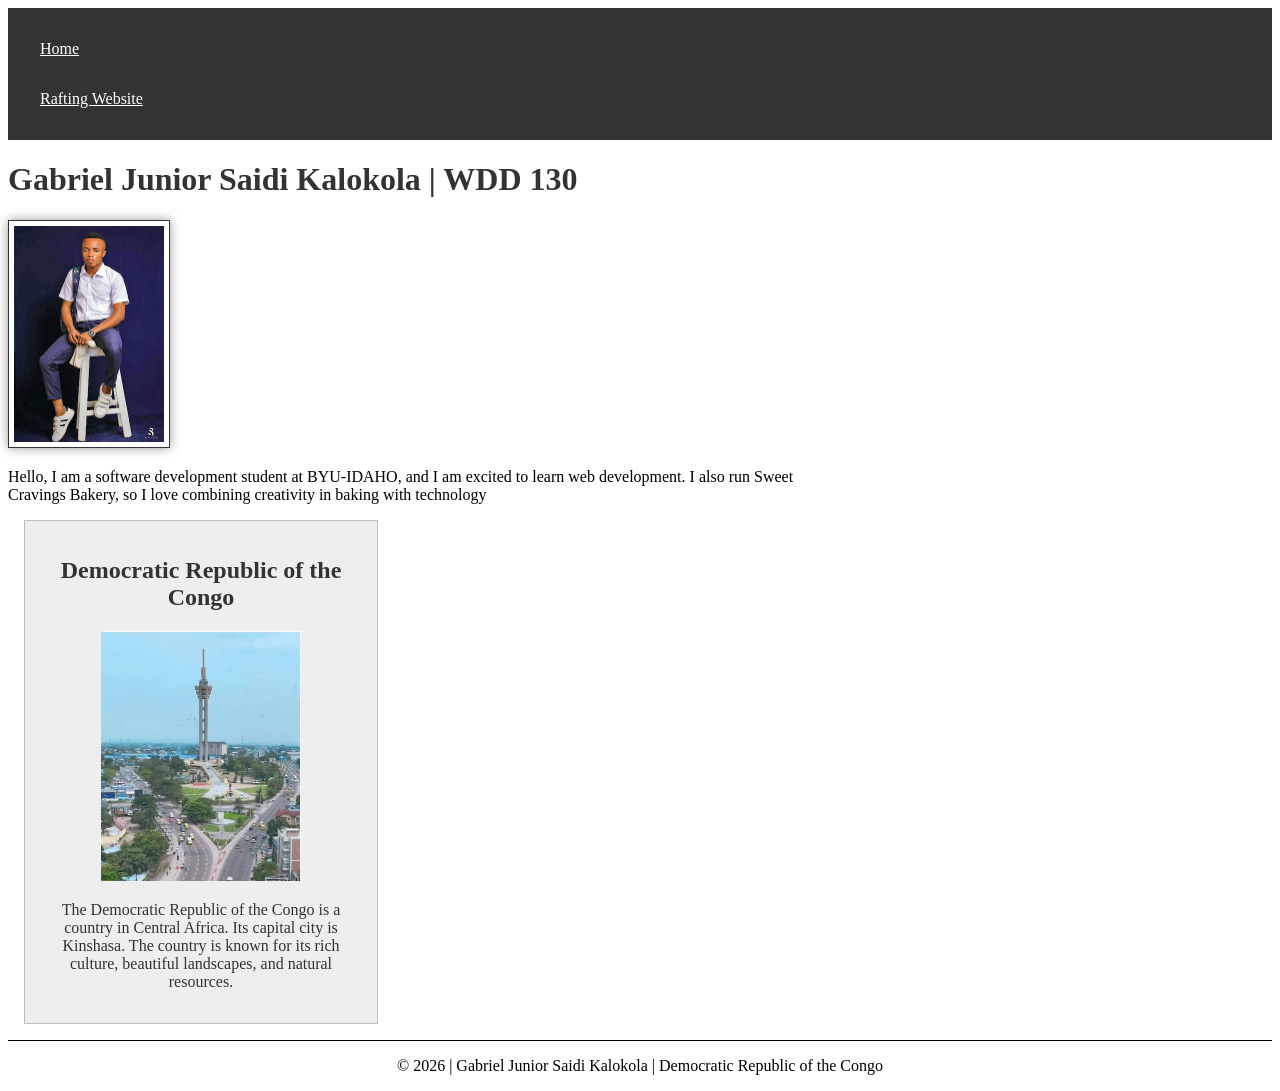
<file: index.html>
<!DOCTYPE html>
<html lang="en">

<head>
    <meta charset="UTF-8">
    <meta name="viewport" content="width=device-width, initial-scale=1.0">
    <title>Gabriel Junior Saidi Kalokola | WDD 130</title>

    <meta name="description"
      content="Gabriel Junior Saidi Kalokola's WDD 130 home page for learning web development.">
    <meta name="author" content="Gabriel Junior Saidi Kalokola">
    <link rel="stylesheet" href="styles/styles.css">
</head>

<body>
    <header>
        <nav>
            <a href="#">Home</a>
            <a href="wwr/">Rafting Website</a>
        </nav>
    </header>

    <main>
        <h1>Gabriel Junior Saidi Kalokola | WDD 130</h1>
        <img src="images/profile.jpg" alt="Hello, my name is Gabriel Junior Saidi Kalokola"
          width="200">
        <p>Hello, I am a software development student at BYU-IDAHO, and I am excited to learn web
            development. I
            also run Sweet Cravings Bakery, so I love combining creativity in baking with
            technology</p>
        <ul></ul>
    </main>

    <aside>
        <h2>Democratic Republic of the Congo</h2>
        <img src="images/kinshasa.jpg" alt="Kinshasa, Democratic Republic of the Congo">
        <p>The Democratic Republic of the Congo is a country in Central Africa. Its capital city is
            Kinshasa. The country is known for its rich culture, beautiful landscapes, and natural
            resources.</p>
    </aside>

    <footer>
        <p>&copy; 2026 | Gabriel Junior Saidi Kalokola | Democratic Republic of the Congo</p>
    </footer>
</body>

</html>
<!-- W01 Git practice -->
</file>
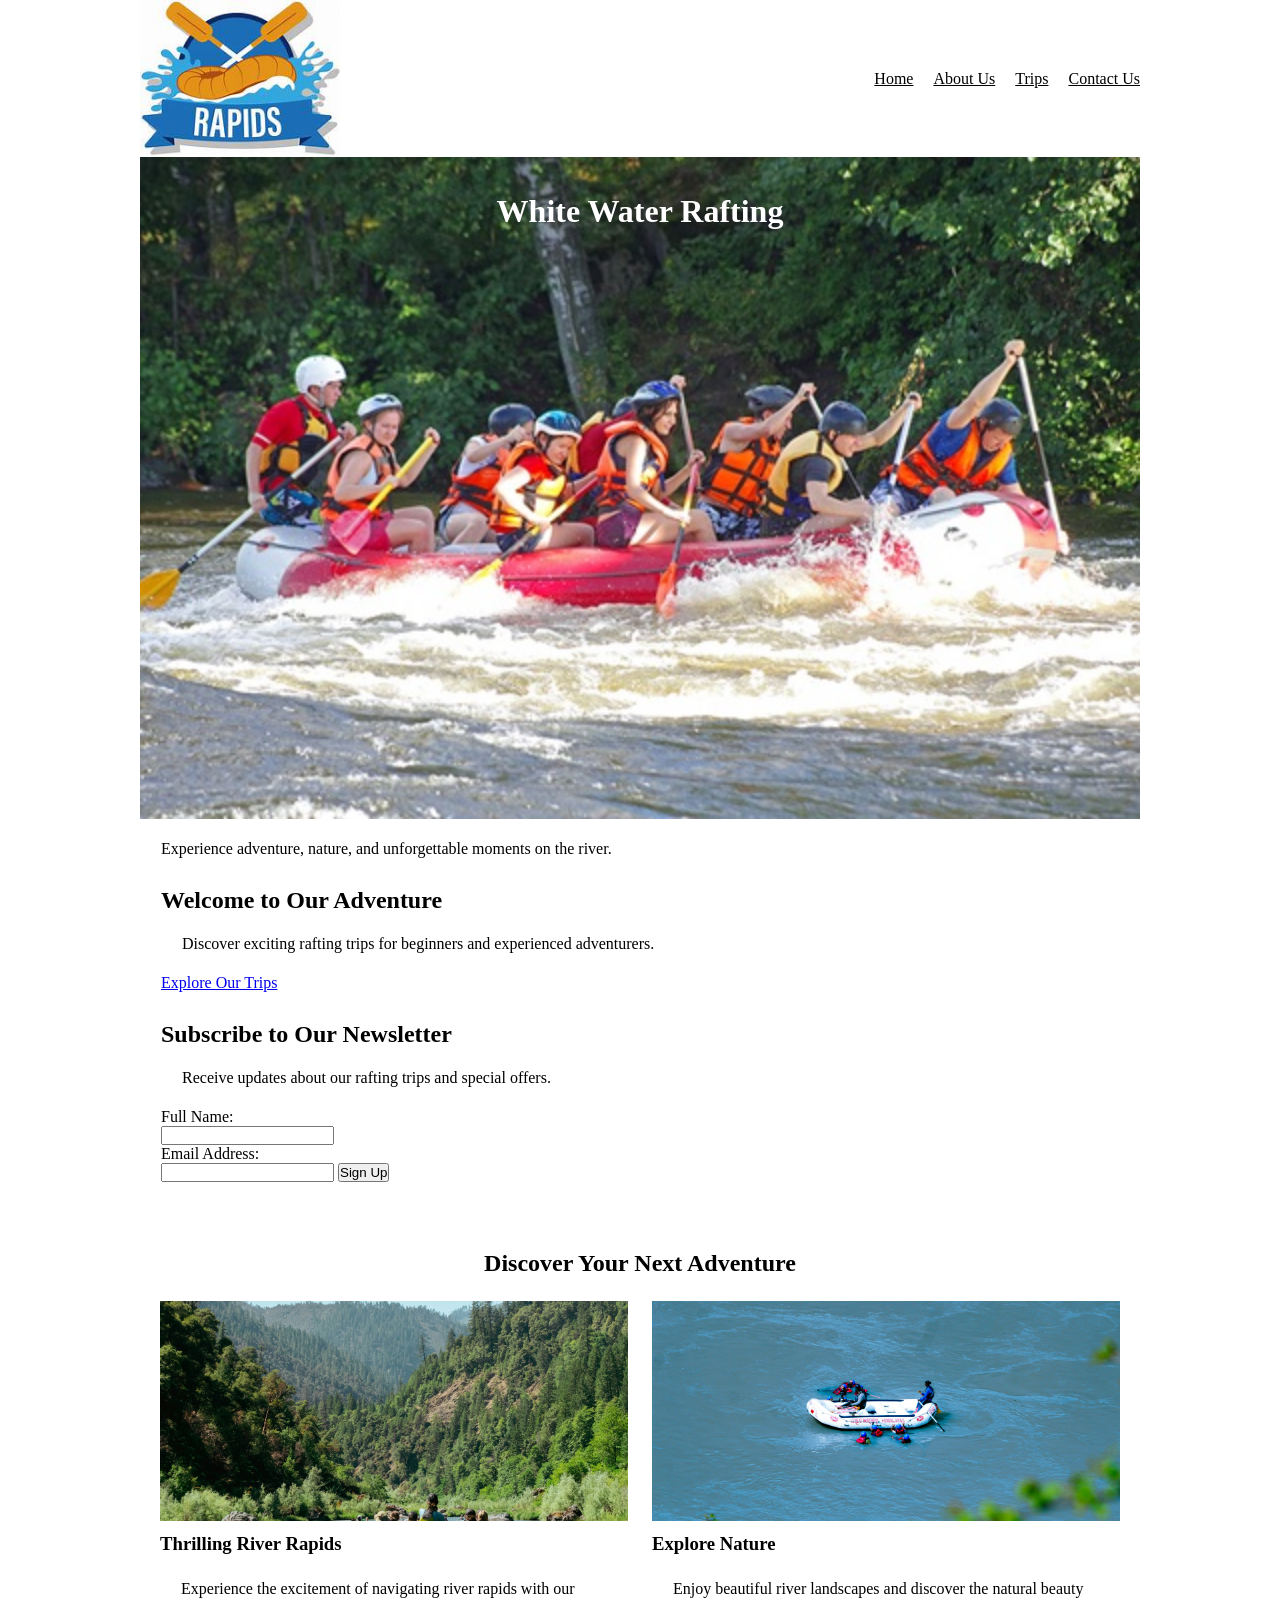
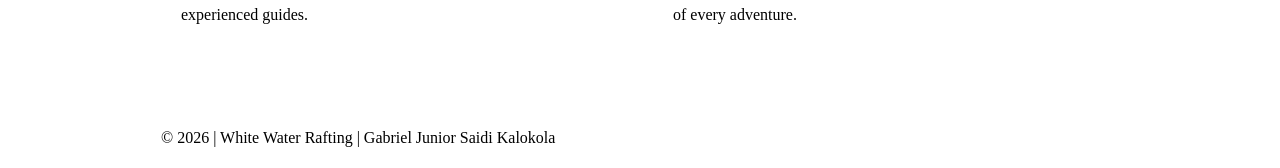
<file: wwr/index.html>
<!DOCTYPE html>
<html lang="en">

<head>
    <meta charset="UTF-8">
    <meta name="viewport" content="width=device-width, initial-scale=1.0">
    <title>White Water Rafting</title>
    <link rel="stylesheet" href="styles/rafting.css">
</head>

<body>

    <header>
        <img src="images/logo.png" alt="White Water Rafting Logo">
        <nav>
            <a href="index.html">Home</a>
            <a href="about.html">About Us</a>
            <a href="trips.html">Trips</a>
            <a href="contact.html">Contact Us</a>
        </nav>
    </header>
    <main>
        <div class="hero">
            <img src="images/hero.jpg" alt="People enjoying white water rafting">
            <h1>White Water Rafting</h1>
            <p>Experience adventure, nature, and unforgettable moments on the river.</p>
        </div>

        <section>
            <h2>Welcome to Our Adventure</h2>
            <p>Discover exciting rafting trips for beginners and experienced adventurers.</p>
            <a href="trips.html" class="cta-button">Explore Our Trips</a>
        </section>
        <section class="newsletter">
            <h2>Subscribe to Our Newsletter</h2>
            <p>Receive updates about our rafting trips and special offers.</p>

            <form>
                <label for="name">Full Name:</label>
                <input type="text" id="name" name="name" required>

                <label for="email">Email Address:</label>
                <input type="email" id="email" name="email" required>

                <button type="submit">Sign Up</button>
            </form>
        </section>
        <section class="home-grid">
            <h2>Discover Your Next Adventure</h2>

            <div class="home-card">
                <img src="images/trip_rapids.jpg"
                  alt="Adventurers navigating exciting river rapids">
                <div>
                    <h3>Thrilling River Rapids</h3>
                    <p>Experience the excitement of navigating river rapids with our experienced
                        guides.</p>
                </div>
            </div>

            <div class="home-card">
                <img src="images/trip_scenic_river.jpg"
                  alt="Scenic river surrounded by beautiful nature">
                <div>
                    <h3>Explore Nature</h3>
                    <p>Enjoy beautiful river landscapes and discover the natural beauty of every
                        adventure.
                    </p>
                </div>
            </div>
        </section>


    </main>
    <footer>
        <p>© 2026 | White Water Rafting | Gabriel Junior Saidi Kalokola</p>
    </footer>

</body>

</html>
</file>
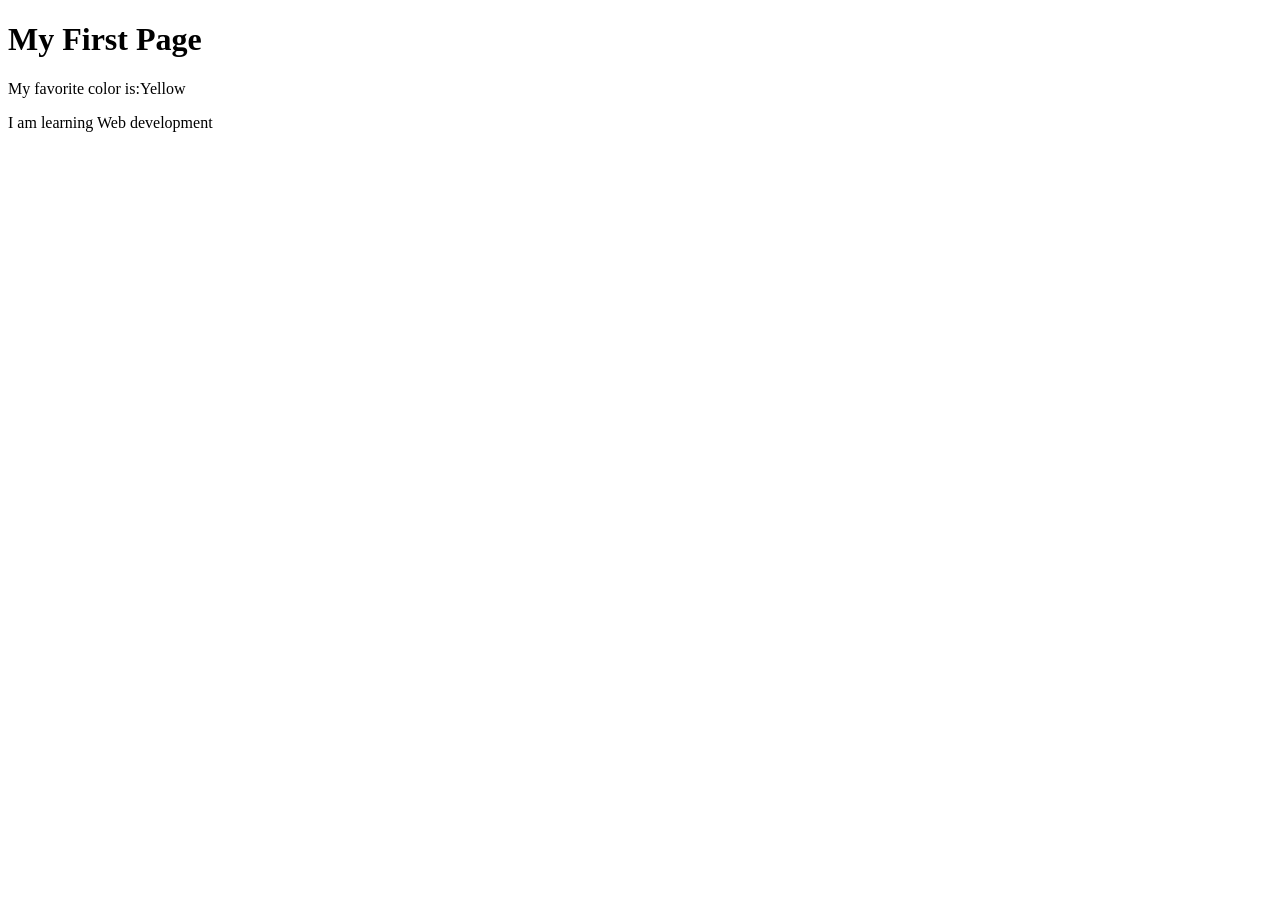
<file: week01/first-page.html>
<!DOCTYPE html>
<html lang="en">

<head>
    <meta charset="UTF-8">
    <meta name="viewport" content="width=device-width, initial-scale=1.0">
    <title>My First Page</title>
</head>

<p>
<h1>My First Page</h1>
<p>My favorite color is:Yellow </p>
</p>I am learning Web development </p>
</body>

</html>
</file>
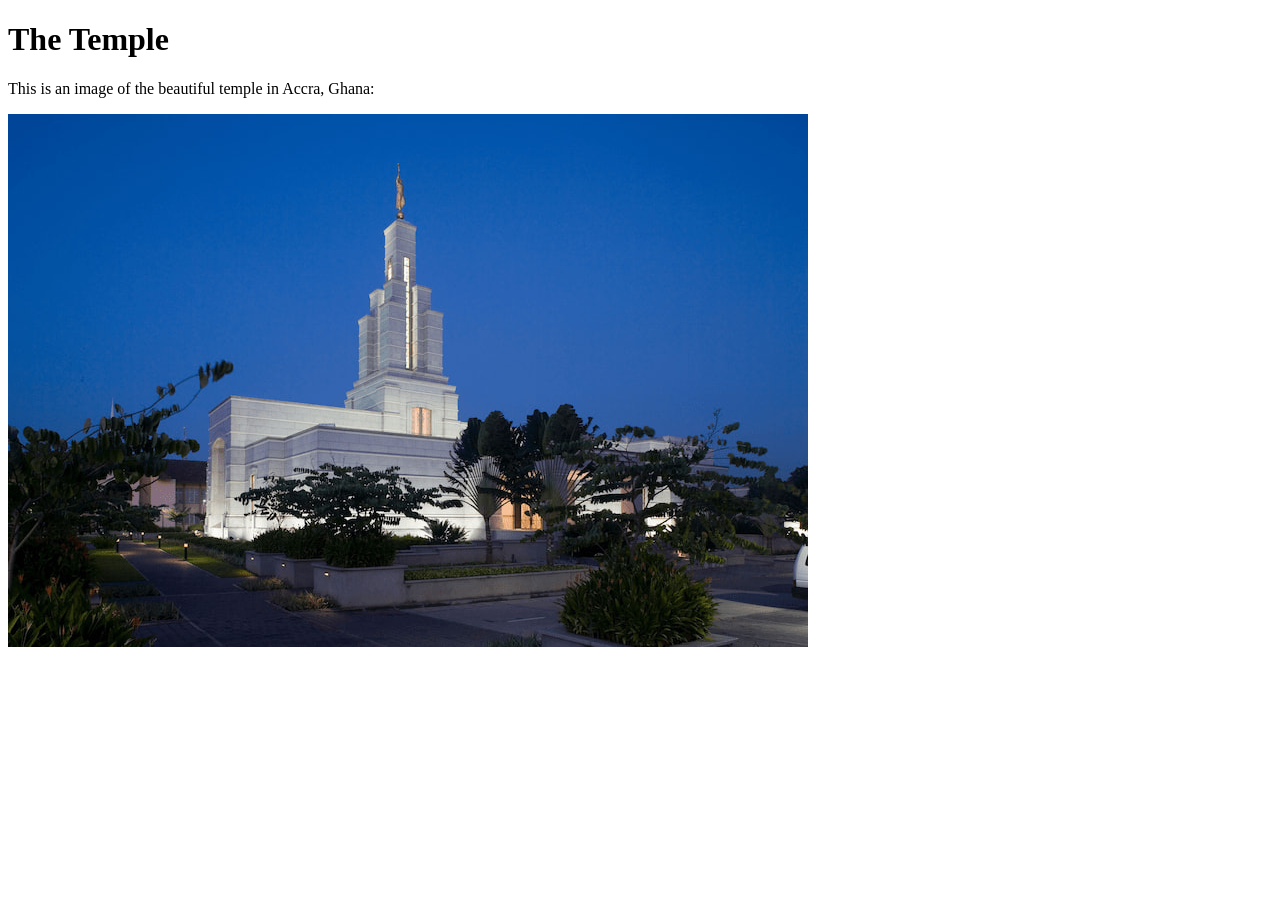
<file: week01/images-solution.html>
<!DOCTYPE html>
<html lang="en">
<head>
    <meta charset="UTF-8">
    <meta name="viewport" content="width=device-width, initial-scale=1.0">
    <title>Temple Image</title>
</head>
<body>
    <h1>The Temple</h1>
    <p>This is an image of the beautiful temple in Accra, Ghana:</p>
    <img src="images/temple-small.jpg" alt="The Accra Ghana Temple">
    
</body>
</html>
</file>
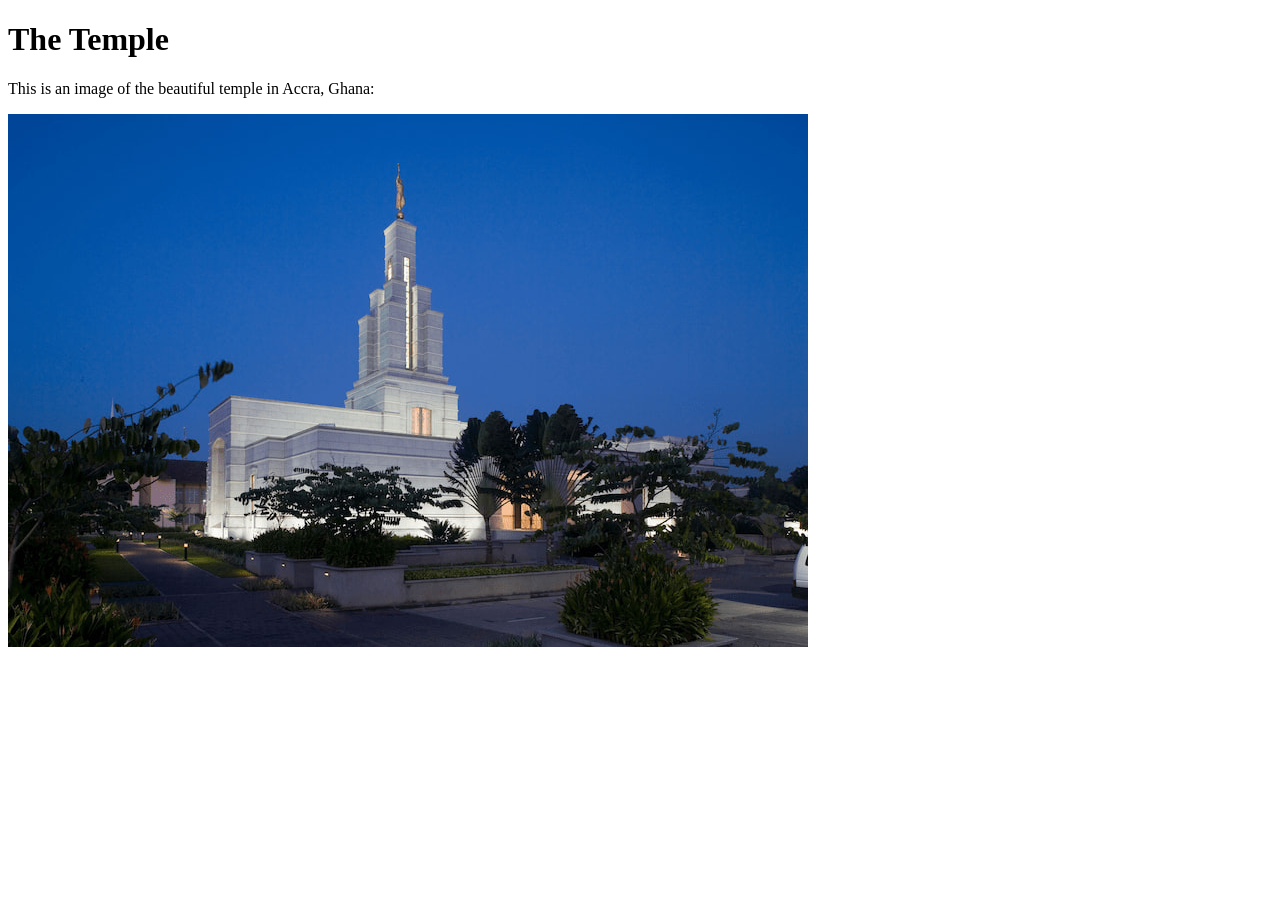
<file: week01/images.html>
<!DOCTYPE html>
<html lang="en">

<head>
    <meta charset="UTF-8">
    <meta name="viewport" content="width=device-width, initial-scale=1.0">
    <title>Temple Image</title>
</head>

<body>
    <h1>The Temple</h1>
    <p>This is an image of the beautiful temple in Accra, Ghana:</p>
    <img src="images/temple-small.jpg" alt="The Accra Ghana Temple">

</body>

</html>
</file>
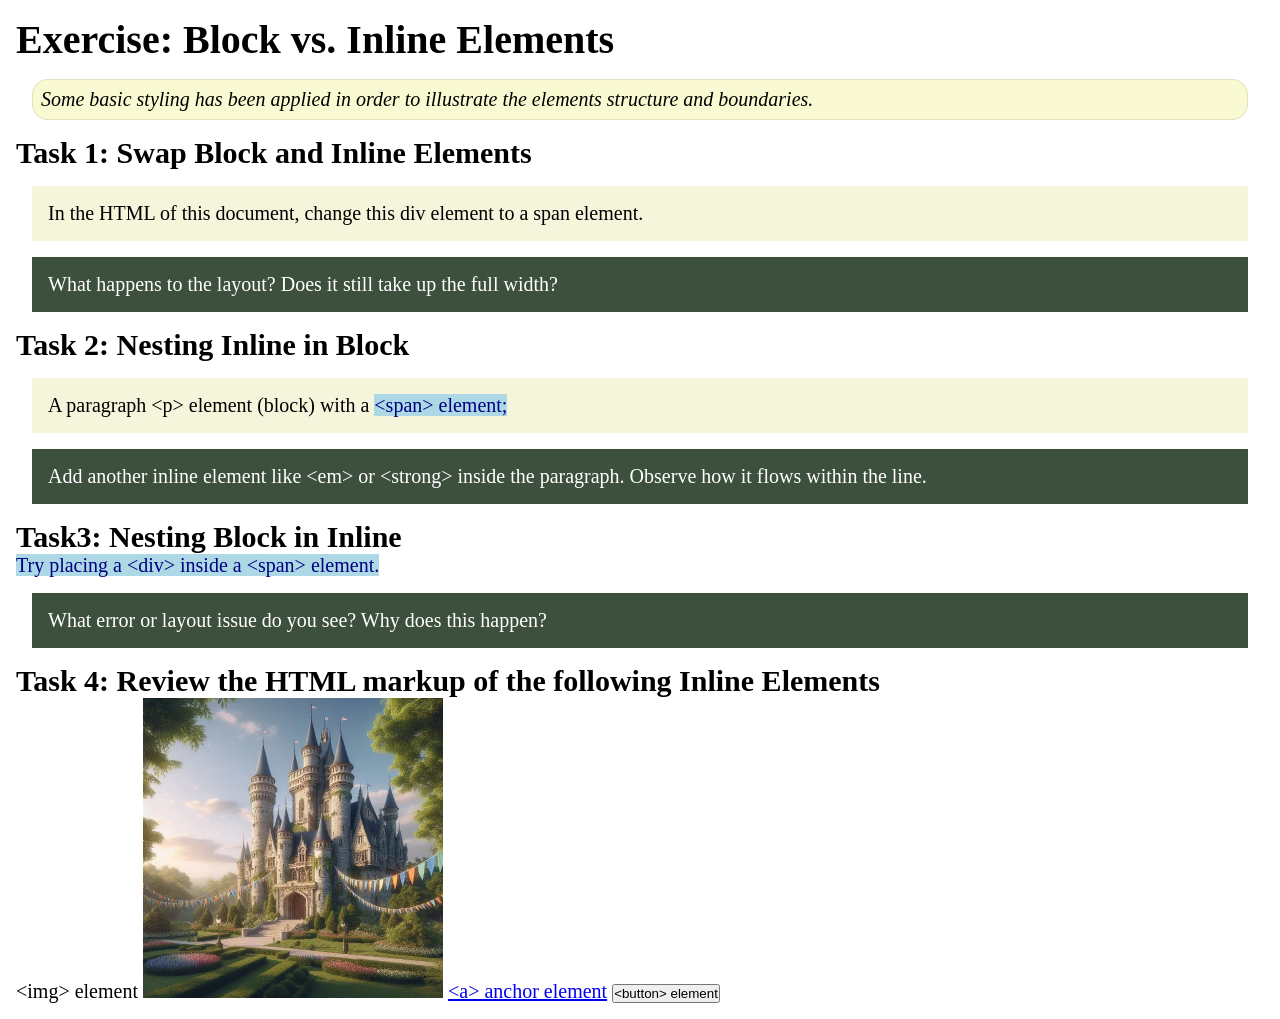
<file: week02/block-vs-inline.html>
<!DOCTYPE html>
<html lang="en">

<head>
    <meta charset="UTF-8">
    <meta name="viewport" content="width=device-width, initial-scale=1.0">
    <title>Exercise: Block vs. Inline Elements</title>
    <link rel="stylesheet" href="styles/block-vs-inline.css">
</head>

<body>
    <main>
        <h1>Exercise: Block vs. Inline Elements</h1>
        <p class="note">Some basic styling has been applied in order to illustrate the elements structure and
            boundaries.</p>

        <h2>Task 1: Swap Block and Inline Elements</h2>
        <div>In the HTML of this document, change this div element to a span element.</div>

        <p class="question">What happens to the layout? Does it still take up the full width?</p>

        <h2>Task 2: Nesting Inline in Block</h2>
        <p>A paragraph &lt;p&gt; element (block) with a <span>&lt;span&gt; element;</span></p>
        <p class="question">Add another inline element like &lt;em&gt; or &lt;strong&gt; inside the paragraph. Observe
            how it flows within the line.</p>

        <h2>Task3: Nesting Block in Inline</h2>
        <span>Try placing a &lt;div&gt; inside a &lt;span&gt; element.</span>
            <p class="question">What error or layout issue do you see? Why does this happen?</p>


            <h2>Task 4: Review the HTML markup of the following Inline Elements</h2>
        &lt;img&gt; element
        <img src="images/castle.webp" alt="placeholder image (images are inline)" width="300" height="300">
        <a href="https://churchofjesuschrist.org">&lt;a&gt; anchor element</a>
        <button type="button">&lt;button&gt; element</button>
    </main>
</body>

</html>
</file>
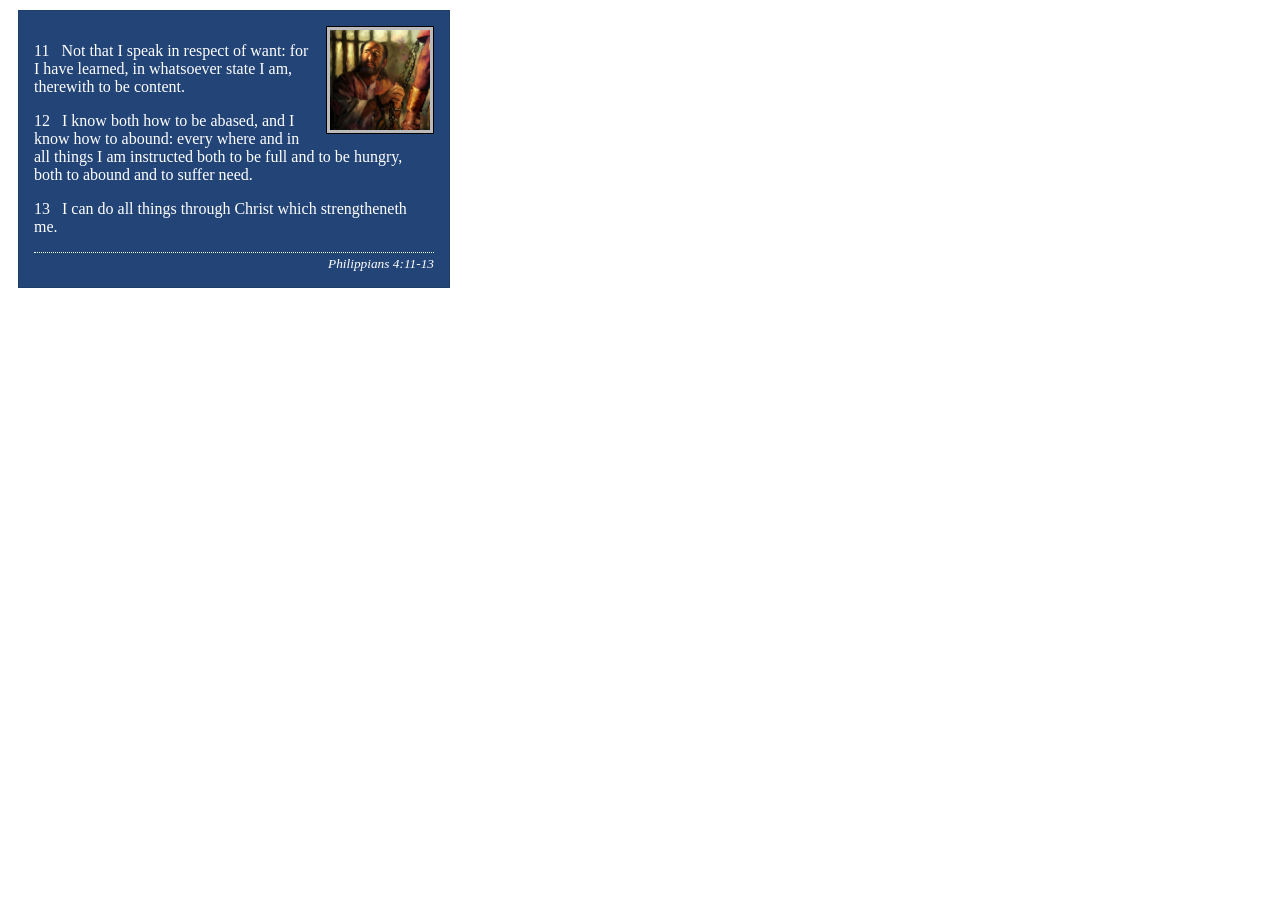
<file: week02/box-model-solution.html>
<!DOCTYPE html>
<html lang="en">
<head>
    <meta charset="UTF-8">
    <meta name="viewport" content="width=device-width, initial-scale=1.0">
    <title>Box Model Activity</title>
    <link rel="stylesheet" href="styles/box-model-solution.css">
</head>
<body>
    <main>
        <div class="callout">
            <img src="images/apostle-paul-imprisoned.webp" alt="Paul the Apostle - Imprisoned in Rome" width="200" height="200">
            <blockquote>
                <p>11 &nbsp; Not that I speak in respect of want: for I have learned, in whatsoever state I am, therewith to be content.</p>
                <p>12 &nbsp; I know both how to be abased, and I know how to abound: every where and in all things I am instructed both to be full and to be hungry, both to abound and to suffer need.</p>
                <p>13 &nbsp; I can do all things through Christ which strengtheneth me.</p>
            </blockquote>
            <cite>Philippians 4:11-13</cite>
        </div>
    </main>
</body>
</html>
</file>
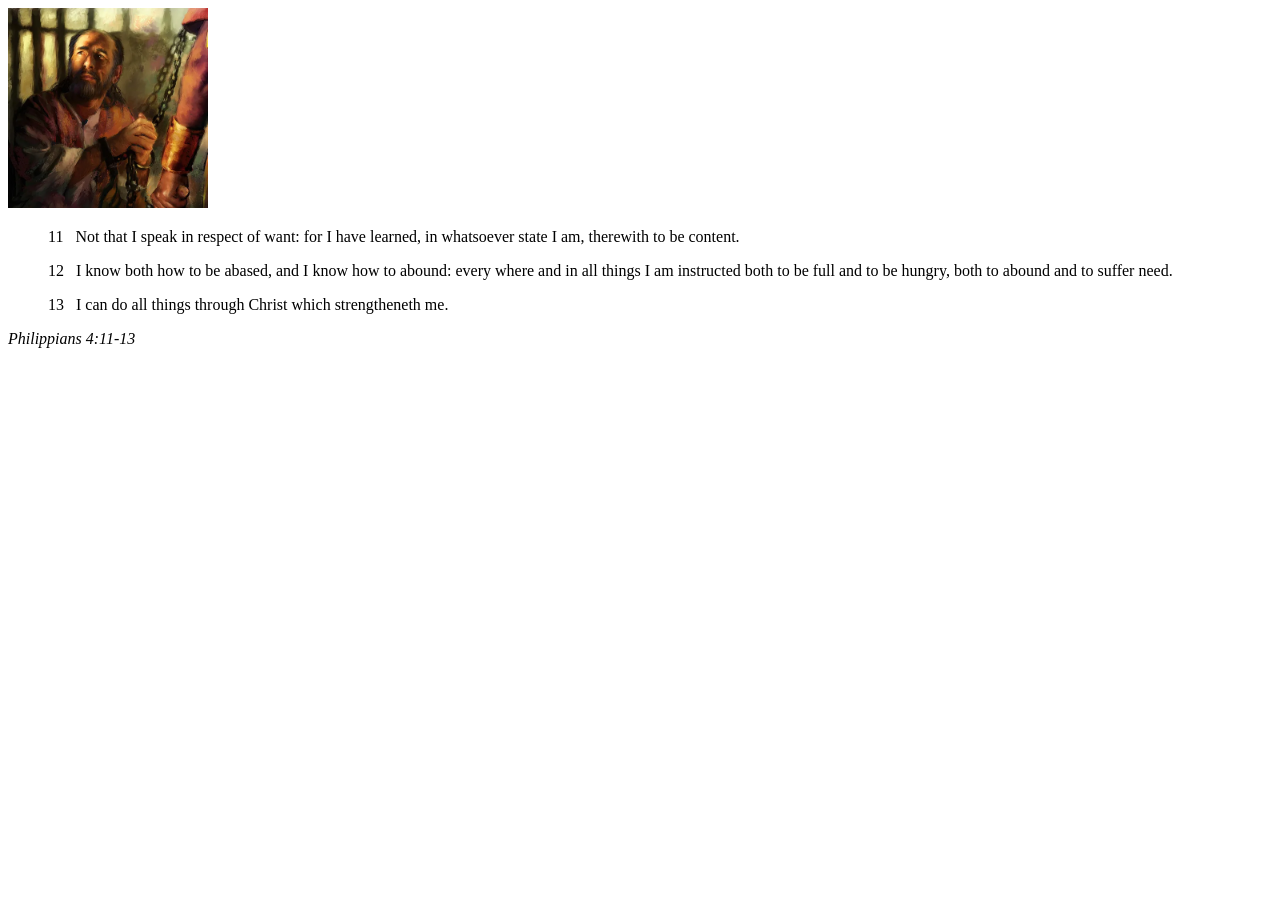
<file: week02/box-model.html>
<!DOCTYPE html>
<html lang="en">
<head>
    <meta charset="UTF-8">
    <meta name="viewport" content="width=device-width, initial-scale=1.0">
    <title>Box Model Activity</title>
</head>
<body>
    <main>
        <div class="callout">
            <img src="images/apostle-paul-imprisoned.webp" alt="Paul the Apostle - Imprisoned in Rome" width="200" height="200">
            <blockquote>
                <p>11 &nbsp; Not that I speak in respect of want: for I have learned, in whatsoever state I am, therewith to be content.</p>
                <p>12 &nbsp; I know both how to be abased, and I know how to abound: every where and in all things I am instructed both to be full and to be hungry, both to abound and to suffer need.</p>
                <p>13 &nbsp; I can do all things through Christ which strengtheneth me.</p>
            </blockquote>
            <cite>Philippians 4:11-13</cite>
        </div>
    </main>
</body>
</html>
</file>
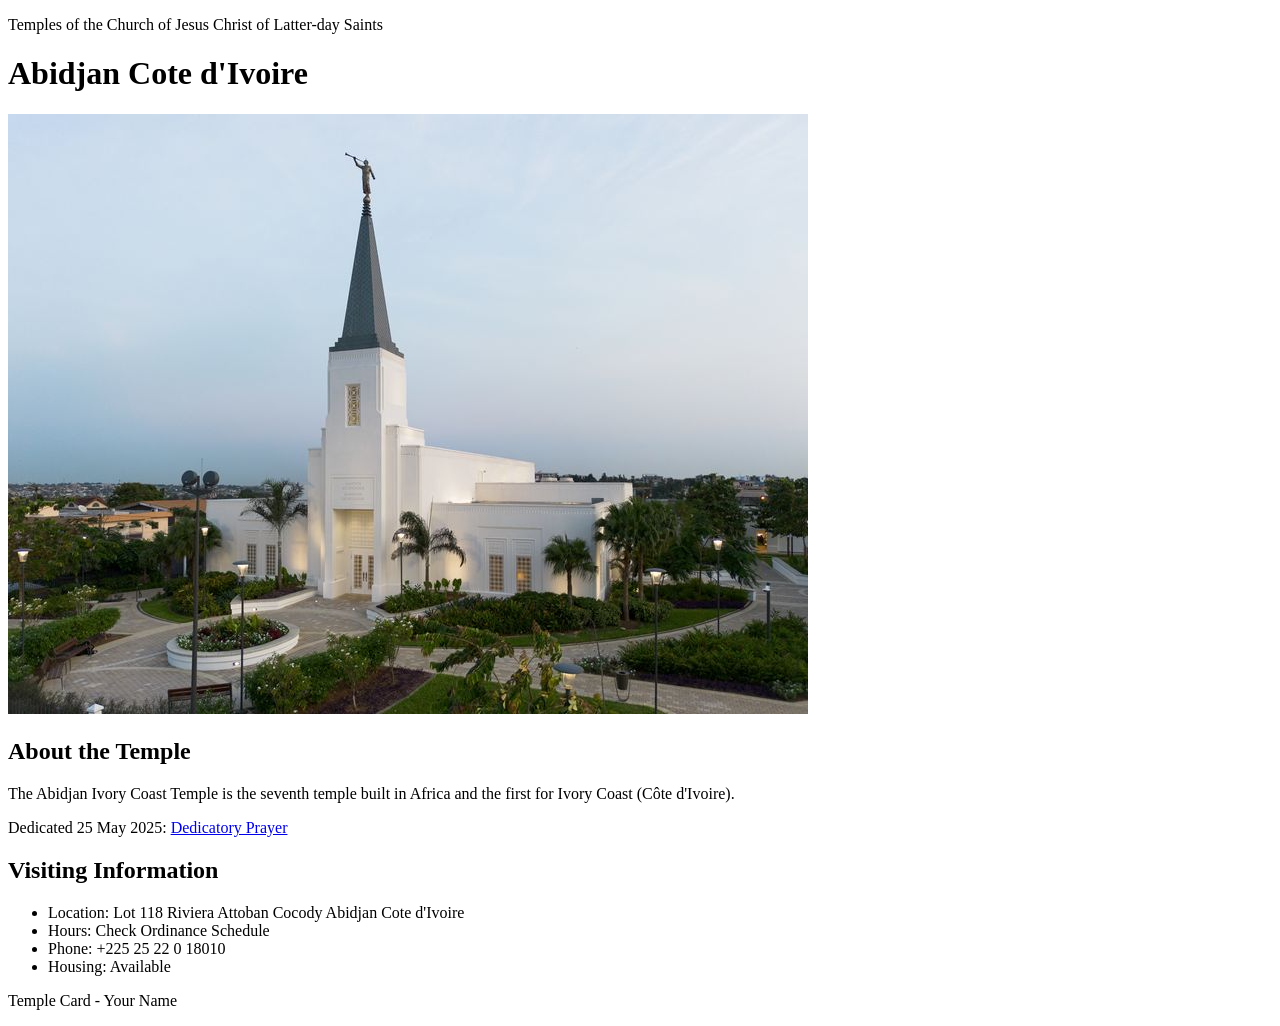
<file: week02/temple.html>
<!DOCTYPE html>
<html lang="en">

<head>
    <meta charset="UTF-8">
    <meta name="viewport" content="width=device-width, initial-scale=1.0">
    <title>Temple Card - Abidjan Cote d'Ivoire</title>
</head>

<body>
    <header>
        <p>Temples of the Church of Jesus Christ of Latter-day Saints</p>
    </header>
    <main>
        <h1>Abidjan Cote d'Ivoire</h1>
        <picture>
            <img src="images/abidjan-ivory-coast.jpeg" alt="Abidjan Cote d'Ivoire Temple">
        </picture>
        <section>
            <h2>About the Temple</h2>
            <p>The Abidjan Ivory Coast Temple is the seventh temple built in Africa and the first for Ivory Coast (Côte
                d'Ivoire).</p>
            <p>Dedicated 25 May 2025: <a
                    href="https://www.churchofjesuschrist.org/temples/dedicatory-prayer/abidjan-ivory-coast-temple/2025-05-25?lang=eng"
                    target="_blank" rel="noopener noreferrer">Dedicatory Prayer</a></p>
        </section>
        <section>
            <h2>Visiting Information</h2>
            <ul>
                <li>Location: Lot 118 Riviera Attoban Cocody Abidjan Cote d'Ivoire</li>
                <li>Hours: Check Ordinance Schedule</li>
                <li>Phone: +225 25 22 0 18010</li>
                <li>Housing: Available</li>
            </ul>
        </section>
    </main>
    <footer>
        <p>Temple Card - Your Name</p>
    </footer>
</body>

</html>
</file>
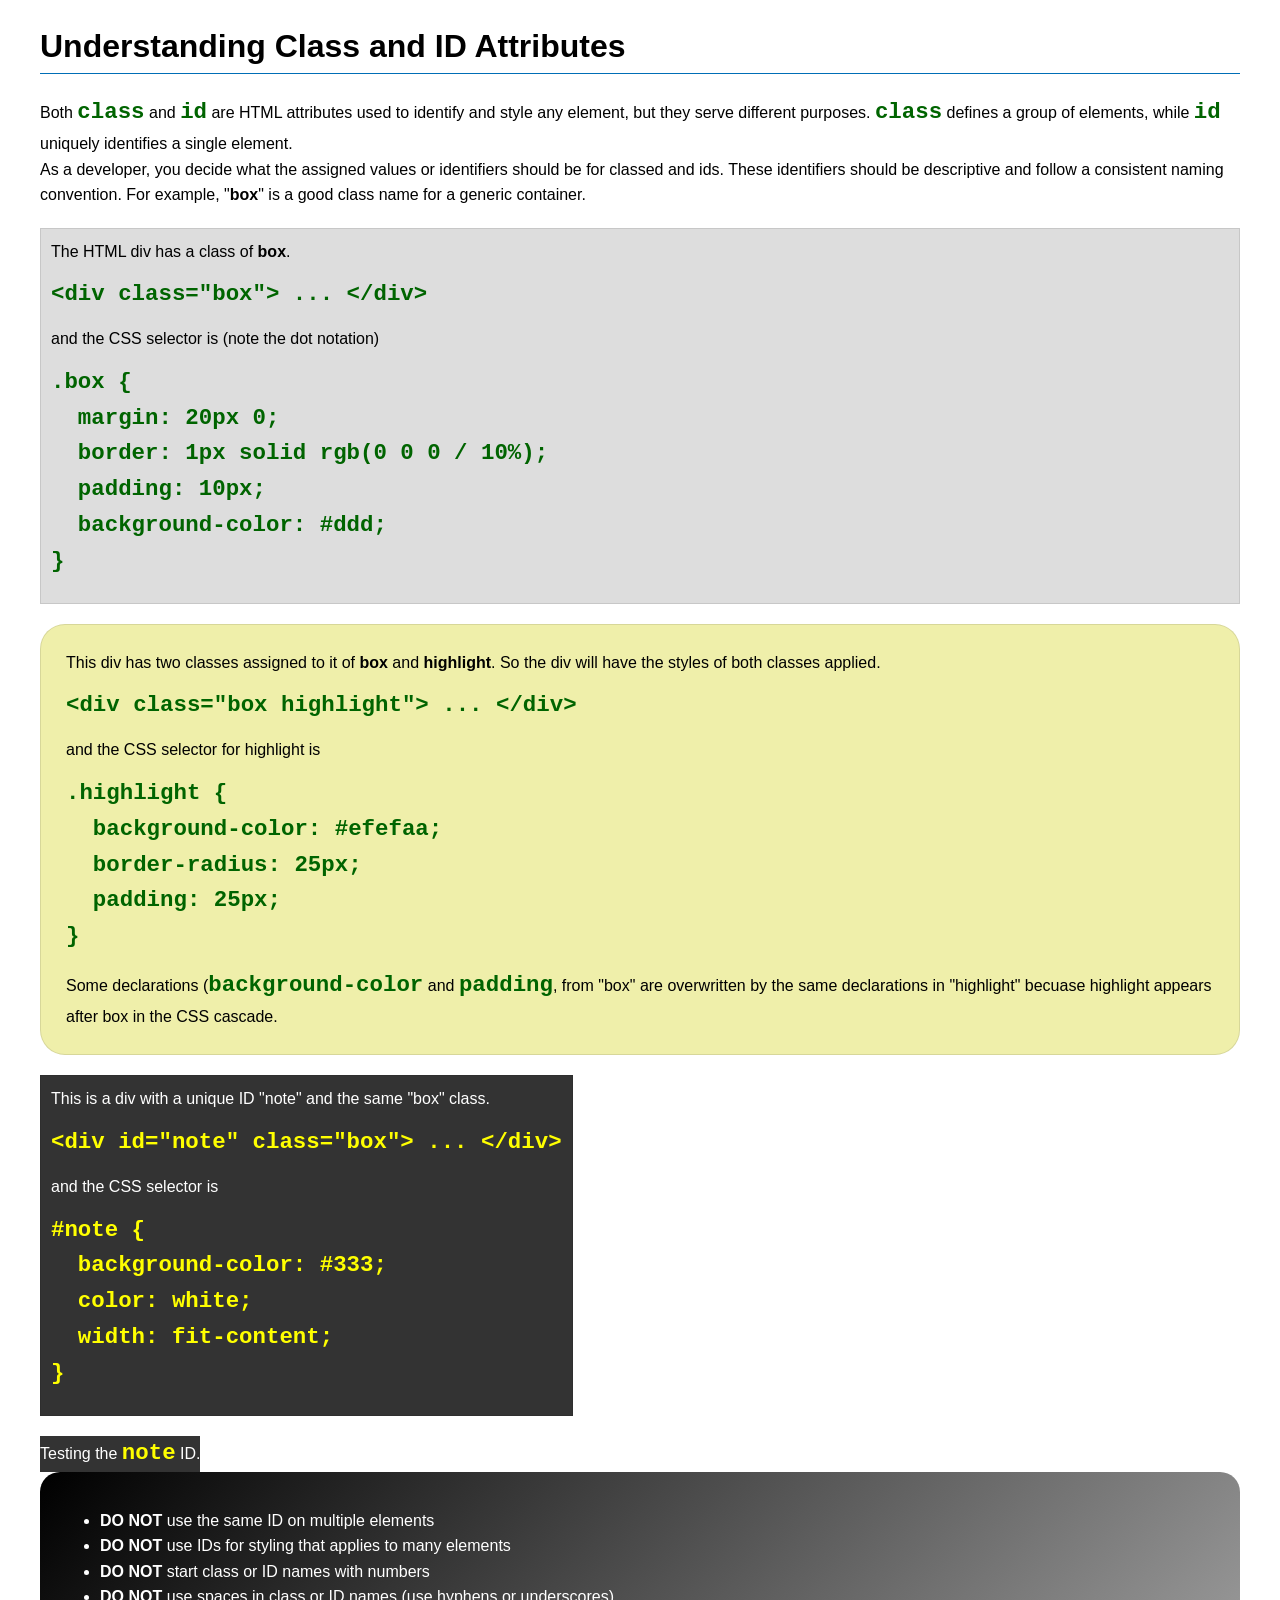
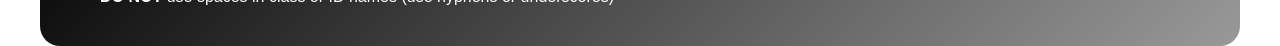
<file: week03/class-and-id.html>
<!DOCTYPE html>
<html lang="en">

<head>
    <meta charset="UTF-8">
    <meta name="viewport" content="width=device-width, initial-scale=1.0">
    <title>Class vs ID Attributes</title>
    <link rel="stylesheet" href="styles/class-and-id.css">
</head>

<body>
    <h1>Understanding Class and ID Attributes</h1>
    <p>Both <code>class</code> and <code>id</code> are HTML attributes used to identify and style any element, but they
        serve different purposes. <code>class</code> defines a group of elements, while <code>id</code> uniquely
        identifies a single element.</p>
    <p>As a developer, you decide what the assigned values or identifiers should be for classed and ids. These
        identifiers should be
        descriptive and follow a consistent naming convention. For example, "<strong>box</strong>" is a good class name
        for a generic container.</p>
    <div class="box">
        <p>The HTML div has a class of <strong>box</strong>.</p>
        <pre><code class="html">&lt;div class="box"&gt; ... &lt;/div&gt;</code></pre>
        and the CSS selector is (note the dot notation)
        <pre><code class="css">.box {
  margin: 20px 0;
  border: 1px solid rgb(0 0 0 / 10%);
  padding: 10px;
  background-color: #ddd; 
}</code></pre>
    </div>

    <div class="box highlight">
        <p>This div has two classes assigned to it of <strong>box</strong> and <strong>highlight</strong>. So the div
            will have the styles of both classes applied.</p>
        <pre><code class="html">&lt;div class="box highlight"&gt; ... &lt;/div&gt;</code></pre>
        and the CSS selector for highlight is
        <pre><code class="css">.highlight {
  background-color: #efefaa;
  border-radius: 25px;
  padding: 25px;
}</code></pre>
<p>Some declarations (<code>background-color</code> and <code>padding</code>, from "box" are overwritten by the same declarations in "highlight" becuase highlight appears after box in the CSS cascade.</p>
    </div>

    <div id="note" class="box">
        <p>This is a div with a unique ID "note" and the same "box" class.</p>
        <pre><code class="html">&lt;div id="note" class="box"&gt; ... &lt;/div&gt;</code></pre>
        and the CSS selector is
        <pre><code class="css">#note {
  background-color: #333;
  color: white;
  width: fit-content;
}</code></pre>
    </div>

    <div id="note">
        <p>Testing the <code>note</code> ID.</p>
    </div>

    <section id="best-practice">
        <ul>
            <li><strong>DO NOT</strong> use the same ID on multiple elements</li>
            <li><strong>DO NOT</strong> use IDs for styling that applies to many elements</li>
            <li><strong>DO NOT</strong> start class or ID names with numbers</li>
            <li><strong>DO NOT</strong> use spaces in class or ID names (use hyphens or underscores)</li>
        </ul>
    </section>




</body>

</html>
</file>
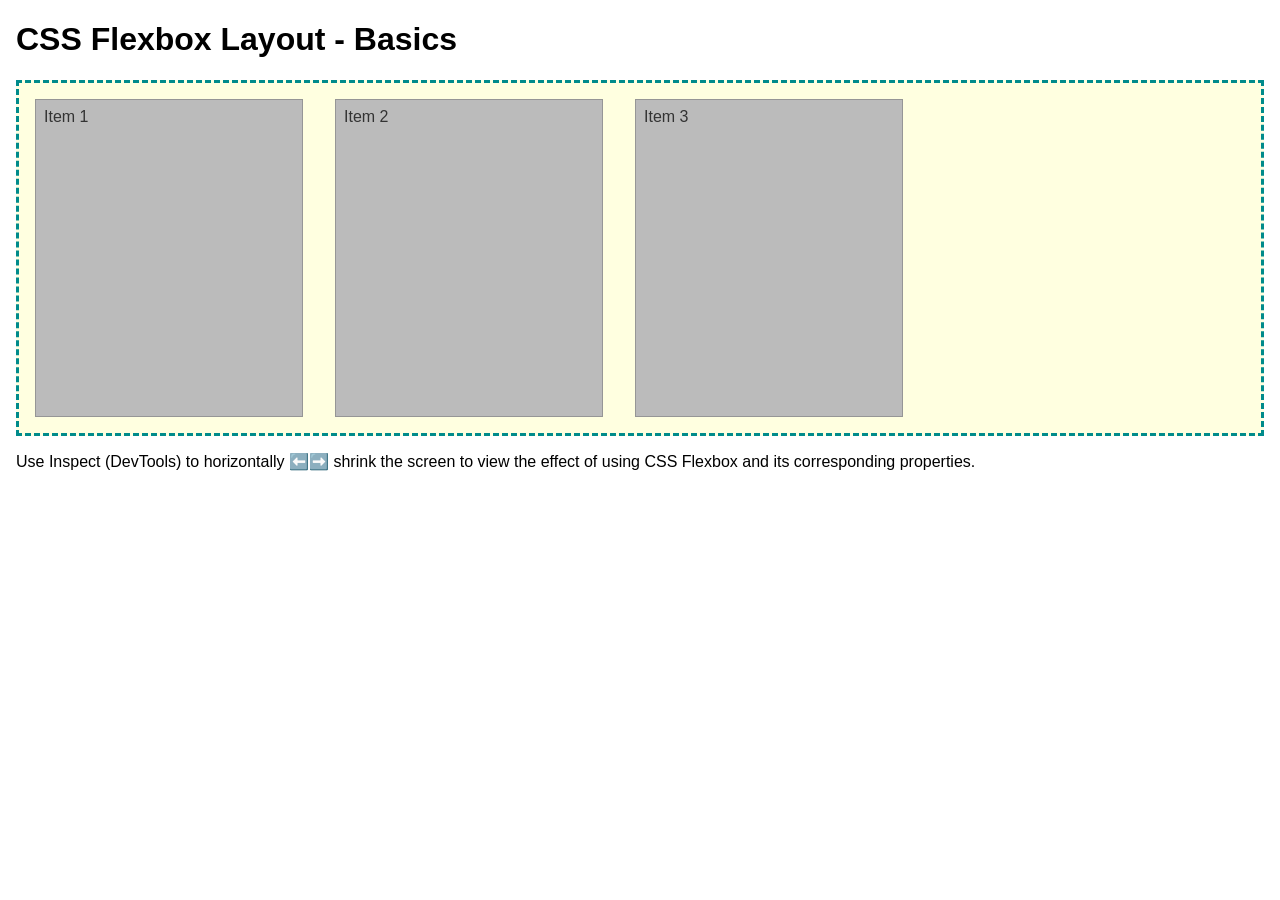
<file: week04/flexbox-layout.html>
<!DOCTYPE html>
<html lang="en">
<head>
    <meta charset="UTF-8">
    <meta name="viewport" content="width=device-width, initial-scale=1.0">
    <title>CSS Flexbox Layout - Basics</title>
    <link rel="stylesheet" href="styles/flexbox.css">
</head>
<body>
    <main>
        <h1>CSS Flexbox Layout - Basics</h1>
        <div class="flex-container">
            <div class="flex-item item1">Item 1</div>
            <div class="flex-item item2">Item 2</div>
            <div class="flex-item item3">Item 3</div>
        </div>
        <p>Use Inspect (DevTools) to horizontally ⬅️➡️ shrink the screen to view the effect of using CSS Flexbox and its corresponding properties.</p>
    </main>
</body>
</html>
</file>
<file: styles/styles.css>
:root {
    --primary-color: #333;
    --spacing: 1rem;
    --text-light: white;
    --background-light: #eee;
}

nav {
    background-color: var(--primary-color);
    padding: var(--spacing);
}

nav a {
    color: var(--text-light);
    padding: var(--spacing);
    display: block;
}

main {
    max-width: 840px;
}

h1 {
    color: var(--primary-color);
}

main img {
    width: 150px;
    height: auto;
    border: 1px solid var(--primary-color);
    padding: 5px;
    box-shadow: 0 0 10px #999;
}

aside {
    width: 20rem;
    margin: var(--spacing);
    border: 1px solid rgb(0 0 0 / 0.2);
    padding: var(--spacing);
    background-color: var(--background-light);
    color: var(--primary-color);
    text-align: center;
}

aside img {
    width: 200px;
    height: auto;
}

p {
    padding: 0;
}

footer {
    margin-top: 15px;
    border-top: 1px solid #000;
    text-align: center;
}
</file>
<file: wwr/styles/rafting.css>
css:root {
    --primary-color: #173f59;
    --secondary-color: #62b6cb;
    --accent1-color: #264653;
    --accent2-color: #5fa8d3;

    --heading-font: Georgia, "Times New Roman", serif;
    --body-font: Arial, Helvetica, sans-serif;
}

/* =========================
   GENERAL
   ========================= */

* {
    margin: 0;
    padding: 0;
    box-sizing: border-box;
}

body {
    font-family: var(--body-font);
    color: var(--accent1-color);
}

header,
main,
footer {
    width: min(100%, 1000px);
    margin: 0 auto;
}

h1,
h2 {
    font-family: var(--heading-font);
    color: var(--primary-color);
}

p,
section,
article {
    margin: 13px;
    padding: 8px;
}

/* =========================
   HEADER
   ========================= */

header {
    display: grid;
    grid-template-columns: 200px 1fr;
    align-items: center;
}

header img {
    max-width: 100%;
}

header nav {
    display: flex;
    justify-content: flex-end;
    gap: 20px;
}

nav {
    background-color: var(--secondary-color);
}

nav a {
    color: var(--primary-color);
}

.socialmedia a {
    text-decoration: none;
}

/* =========================
   HERO
   ========================= */

.hero {
    position: relative;
}

.hero img {
    display: block;
    width: 100%;
    height: auto;
}

.hero h1 {
    position: absolute;
    top: 20px;
    width: 100%;
    padding: 16px;
    text-align: center;
    opacity: 1;
    background-color: var(--primary-color);
    color: #fff;
}

.hero article {
    position: absolute;
    bottom: 20px;
    left: 20px;
    right: 20px;
    background-color: rgba(27, 73, 101, 0.8);
    color: #fff;
    padding: 16px;
}

.hero article img {
    float: right;
    width: 125px;
    margin-left: 16px;
}

/* =========================
   SOCIAL MEDIA
   ========================= */

.socialmedia {
    display: flex;
    justify-content: flex-end;
    gap: 10px;
}

.socialmedia img {
    width: 30px;
    height: 30px;
}

/* =========================
   FOOTER
   ========================= */

footer {
    display: flex;
    justify-content: space-between;
    align-items: center;
    background-color: var(--accent2-color);
}

footer p {
    color: #000000;
}

/* =========================
   HISTORY
   ========================= */

.history {
    display: grid;
    grid-template-columns: 1fr 200px 1fr;
    gap: 30px;
    align-items: center;
}

.history p {
    margin: 0;
    padding: 8px;
}

.history-center {
    text-align: center;
}

.history-center h2 {
    margin-bottom: 15px;
}

.history-center img {
    width: 180px;
    height: 180px;
    object-fit: cover;
}

/* =========================
   ADVENTURES
   ========================= */

.adventures {
    text-align: center;
}

.adventure-gallery {
    display: grid;
    grid-template-columns: repeat(5, 1fr);
    gap: 10px;
}

.adventure-gallery figure {
    margin: 0;
}

.adventure-gallery img {
    width: 100%;
    height: 120px;
    object-fit: cover;
}

.adventure-gallery figcaption {
    margin-top: 5px;
    font-weight: bold;
}

/* =========================
   CONTACT INFORMATION
   ========================= */

.contact-information {
    text-align: center;
    margin: 20px auto;
}

.contact-information h2 {
    margin-bottom: 10px;
}

.contact-information p {
    margin: 5px;
    padding: 0;
}

/* =========================
   CONTACT MAIN
   MAP LEFT / FORM RIGHT
   ========================= */

.contact-main {
    display: grid;
    grid-template-columns: 1fr 1fr;
    gap: 30px;
    align-items: stretch;
    width: 100%;
    margin: 20px auto;
}

/* =========================
   GOOGLE MAP
   ========================= */

.contact-map {
    width: 100%;
    text-align: center;
    display: flex;
    flex-direction: column;
}

.contact-map h2 {
    margin: 0 0 15px 0;
}

.contact-map iframe {
    display: block;
    width: 100%;
    height: 100%;
    min-height: 450px;
    border: 0;
}

/* =========================
   CONTACT FORM
   ========================= */

.contact-form {
    width: 100%;
    margin: 0;
    padding: 0;
    display: flex;
    flex-direction: column;
}

.contact-form h2 {
    text-align: center;
    margin: 0 0 15px 0;
}

.contact-form form {
    display: flex;
    flex-direction: column;
    gap: 10px;
    flex: 1;
}

.contact-form label {
    display: block;
    text-align: left;
}

.contact-form input[type="text"],
.contact-form input[type="email"],
.contact-form textarea {
    display: block;
    width: 100%;
    padding: 10px;
    margin-top: 5px;
}

.contact-form textarea {
    resize: vertical;
}

.contact-form p {
    margin: 5px 0;
    padding: 0;
    text-align: left;
}

.contact-form button {
    width: 100%;
    padding: 12px;
    margin-top: 5px;
    background-color: var(--primary-color);
    color: white;
    border: none;
    font-weight: bold;
    cursor: pointer;
}

.contact-form button:hover {
    opacity: 0.9;
}

/* =========================
   EMPLOYEES
   ========================= */

.employees {
    text-align: center;
}

.employees h2 {
    margin-bottom: 20px;
}

.employee-gallery {
    display: flex;
    justify-content: space-between;
    gap: 20px;
}

.employee-gallery figure {
    flex: 1;
    margin: 0;
}

.employee-gallery img {
    width: 150px;
    height: 150px;
    object-fit: cover;
}

.employee-gallery figcaption {
    margin-top: 8px;
    font-weight: bold;
}

/* Contact form layout */
.contact-form {
    display: flex;
    flex-direction: column;
    gap: 18px;
}

.contact-form h2 {
    text-align: center;
    margin-bottom: 10px;
}

.form-row {
    display: grid;
    grid-template-columns: 140px 1fr;
    align-items: start;
    gap: 15px;
}

.form-row > label {
    padding-top: 10px;
}

.form-row input[type="text"],
.form-row input[type="email"] {
    width: 100%;
    box-sizing: border-box;
    padding: 10px;
}

.purpose-title {
    display: flex;
    flex-direction: column;
    gap: 4px;
    padding-top: 5px;
    font-weight: bold;
}

.purpose-options {
    display: flex;
    flex-direction: column;
    gap: 12px;
}

.purpose-options label {
    display: flex;
    align-items: center;
    gap: 8px;
}

.message-field {
    display: flex;
    flex-direction: column;
    gap: 10px;
}

.message-field textarea {
    width: 100%;
    box-sizing: border-box;
    padding: 12px;
    resize: vertical;
    font: inherit;
}

.newsletter label {
    display: flex;
    align-items: flex-start;
    gap: 8px;
}

.contact-form button {
    padding: 12px 20px;
    background-color: #1b4965;
    color: white;
    border: none;
    border-radius: 5px;
    cursor: pointer;
    font-size: 16px;
}

.contact-form button:hover {
    background-color: #264653;
}

/* Adapt the form to small screens */
@media screen and (max-width: 500px) {
    .form-row {
        grid-template-columns: 1fr;
        gap: 8px;
    }

    .form-row > label {
        padding-top: 0;
    }

    .contact-main {
        grid-template-columns: 1fr;
    }

    .contact-map iframe {
        height: 300px;
        min-height: 300px;
    }

    .employee-gallery {
        flex-direction: column;
        align-items: center;
    }
}

.trip img {
    width: 100%;
    height: 200px;
    object-fit: cover;
}

.trip-contact a {
    display: inline-block;
    background-color: #1b4965;
    color: white;
    text-decoration: none;
    padding: 14px 28px;
    border-radius: 6px;
    font-weight: bold;
    transition: background-color 0.3s ease;
}

.trip-contact a:hover {
    background-color: #62b6cb;
    color: #1b4965;
}

.trip {
    padding: 16px;
    margin: 15px 0;
    border: 1px solid #d9e2e8;
    border-radius: 8px;
    text-align: center;
}

.trip img {
    width: 100%;
    height: 200px;
    object-fit: cover;
    border-radius: 6px;
}

main:has(> .trip) {
    display: grid;
    grid-template-columns: repeat(3, minmax(0, 1fr));
    gap: 20px;
    padding: 20px;
}

main:has(> .trip) > h1,
main:has(> .trip) > .trip-comparison,
main:has(> .trip) > .trip-contact {
    grid-column: 1 / -1;
}

@media screen and (max-width: 700px) {
    main:has(> .trip) {
        grid-template-columns: 1fr;
    }

    .trip-comparison table {
        width: 100%;
        border-collapse: collapse;
        margin-top: 20px;
    }

    .trip-comparison th,
    .trip-comparison td {
        border: 1px solid #d9e2e8;
        padding: 14px;
        text-align: left;
    }

    .trip-comparison th {
        background-color: #1b4965;
        color: white;
    }

    .trip-comparison tbody tr:nth-child(even) {
        background-color: #f1f6f9;
    }

    .trip-comparison tbody tr:hover {
        background-color: #dcecf2;
    }

    /* Responsive layout for the About page */
    @media screen and (max-width: 700px) {
        .adventure-gallery {
            grid-template-columns: repeat(2, 1fr);
        }
    }

    .history {
        grid-template-columns: 1fr;
    }

    .history-center {
        grid-row: 1;
    }
}

/* Home page grid content */
.home-grid {
    display: grid;
    grid-template-columns: repeat(2, minmax(0, 1fr));
    gap: 24px;
    max-width: 1000px;
    margin: 40px auto;
    padding: 20px;
}

.home-grid > h2 {
    grid-column: 1 / -1;
    text-align: center;
}

.home-card {
    display: grid;
    grid-template-columns: 1fr;
    align-content: start;
    gap: 12px;
}

.home-card img {
    width: 100%;
    height: 220px;
    object-fit: cover;
    display: block;
}

.home-card h3 {
    margin-bottom: 8px;
}

.home-card p {
    line-height: 1.6;
}

@media screen and (max-width: 600px) {
    .home-grid {
        grid-template-columns: 1fr;
        padding: 12px;
    }

    .home-card img {
        height: 200px;
    }
}
</file>
<file: week02/styles/block-vs-inline.css>
* {
    margin: 0;
    padding: 0;
}

body {
    font-size: 20px;
    margin: 1rem;
}

p,
div {
    background-color: beige;
    margin: 1rem;
    padding: 1rem;
}

span {
    color: navy;
    background-color: lightblue;
}

code {
    margin: 0;
    padding: 0;
    color: green;
    font-size: 1.2rem;
}

.note {
    font-style: italic;
    background-color: lightgoldenrodyellow;
    border-radius: 1rem;
    border: 1px solid rgb(0 0 0 / 10%);
    margin: 1rem;
    padding: .5rem;
}

.question {
    background-color: #3d503d;
    color: #fff;
}
</file>
<file: week02/styles/box-model-solution.css>
.callout {
    max-width: 400px;
    margin: 10px;
    border: 1px solid rgba(0, 0, 0, .1);
    padding: 15px;
    background-color: #247;
    color: #fff;
}

.callout img {
    float: right;
    margin: 0 0 10px 15px;
    border: 1px solid #000;
    padding: 3px;
    background-color: #bbb;
    width: 100px;
    height: auto;

}

blockquote {
    margin: 0;
}

cite {
    display: block;
    border-top: 1px dotted #fff;
    padding-top: 3px;
    text-align: right;
    font-size: smaller;
}
</file>
<file: week03/styles/class-and-id.css>
body {
    font-family: Arial, sans-serif;
    line-height: 1.6;
    margin: 0;
    padding: 0 40px;
}

h1 {
    border-bottom: 1px solid rgb(0 110 182);
    padding-bottom: 0;
}



p {
    margin: 0;
}

code {
    color: darkgreen;
    font-weight: 700;
    font-size: 1.4rem;
}

/* Class examples - can be reused */

.box {
    margin: 20px 0;
    border: 1px solid rgb(0 0 0 / 10%);
    padding: 10px;
    background-color: #ddd; /* this is shorthand for #dddddd */
}

.highlight {
    background-color: #efefaa;
    border-radius: 25px;
    padding: 25px;
}

/* ID examples - should be unique */

#note {
    background-color: #333;
    color: white;
    width: fit-content;
}

#note code {
    color: yellow;
}

#best-practice {
    background: linear-gradient(135deg, #000 0%, #999 100%);
    color: white;
    border-radius: 20px;
    padding: 20px
}
</file>
<file: week04/styles/flexbox.css>
body {
    font-family: Helvetica, Arial, sans-serif;
    margin: 1rem;
}

.flex-container {
    border: 3px dashed darkcyan;
    background-color: lightyellow;
    display: flex;
    flex-wrap: wrap;
}

.flex-item {
    width: 250px;
    margin: 1rem;
    border: 1px solid rgb(0 0 0 / 20%);
    padding: 0.5rem;
    background-color: #bbb;
    color: #333;
}

.item1 {
    min-height: 100px;
}

.item2 {
    min-height: 200px;
}

.item3 {
    min-height: 300px;
}
</file>
